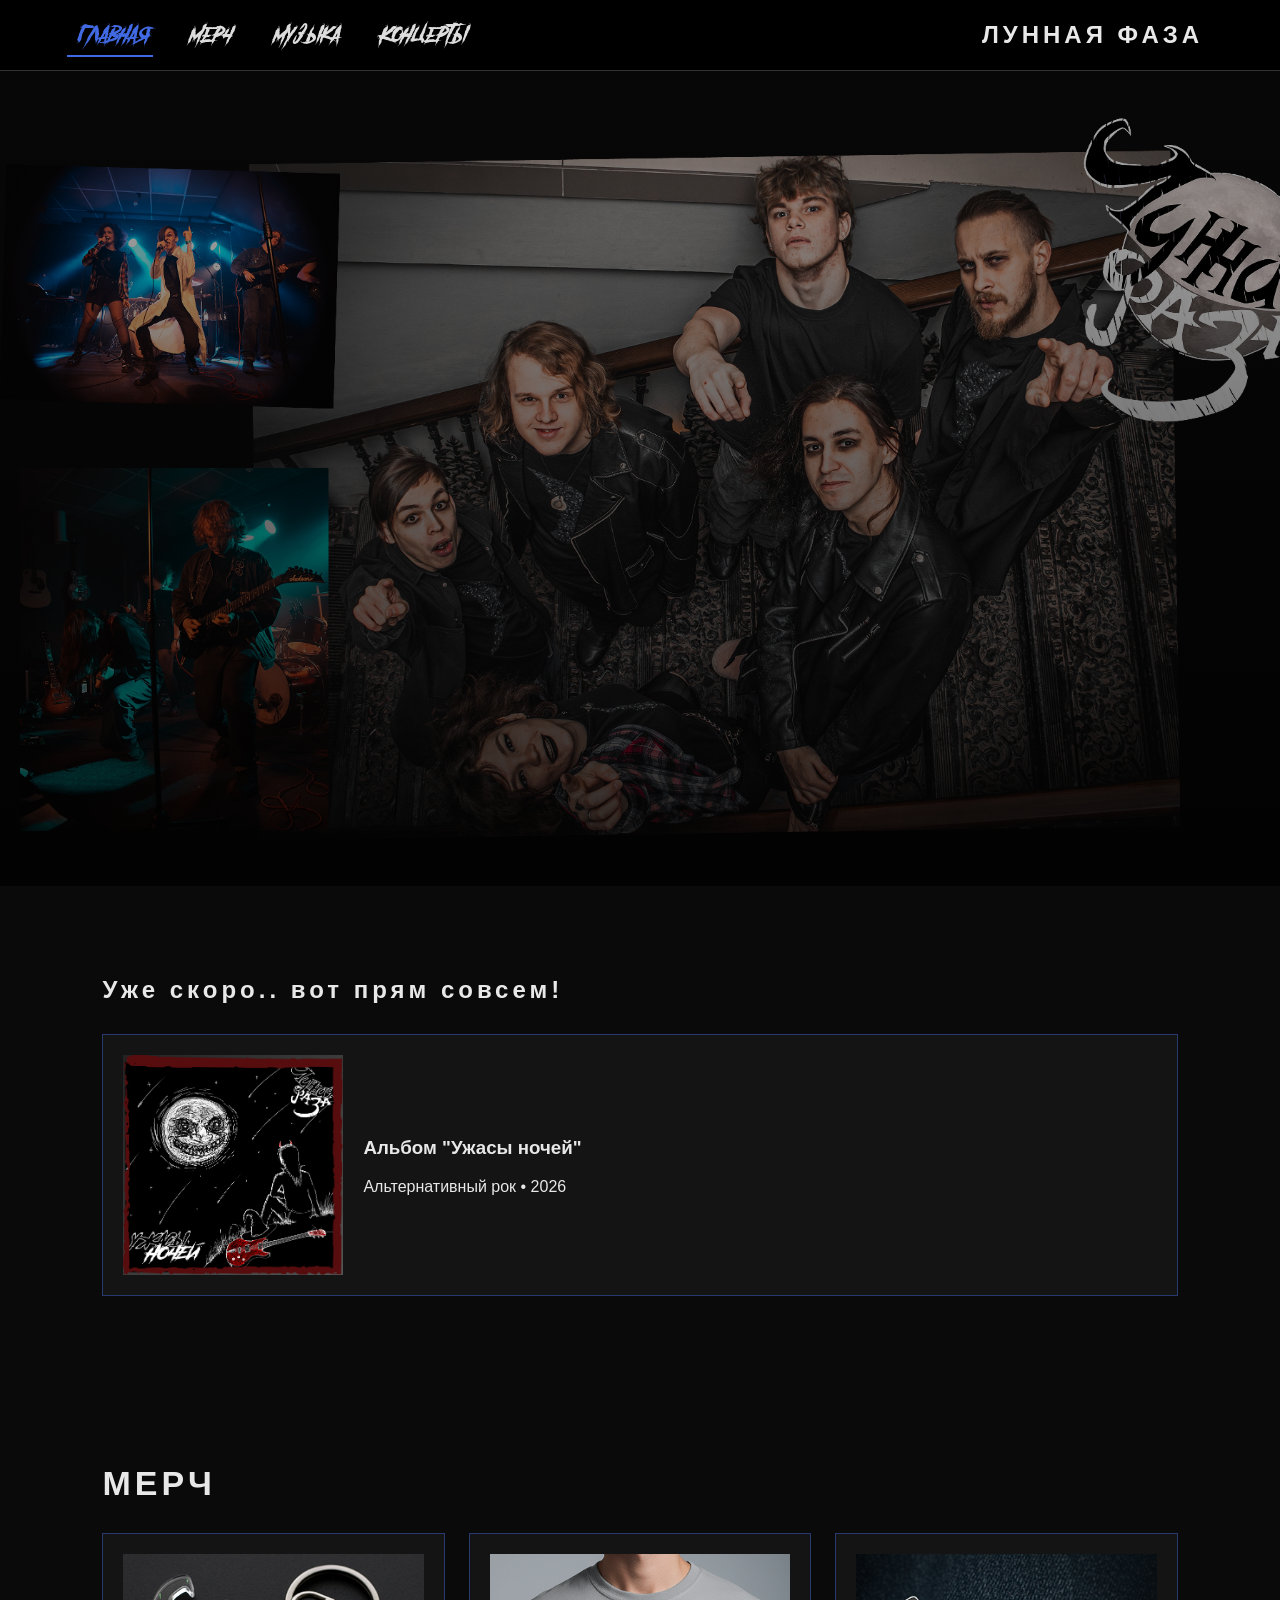
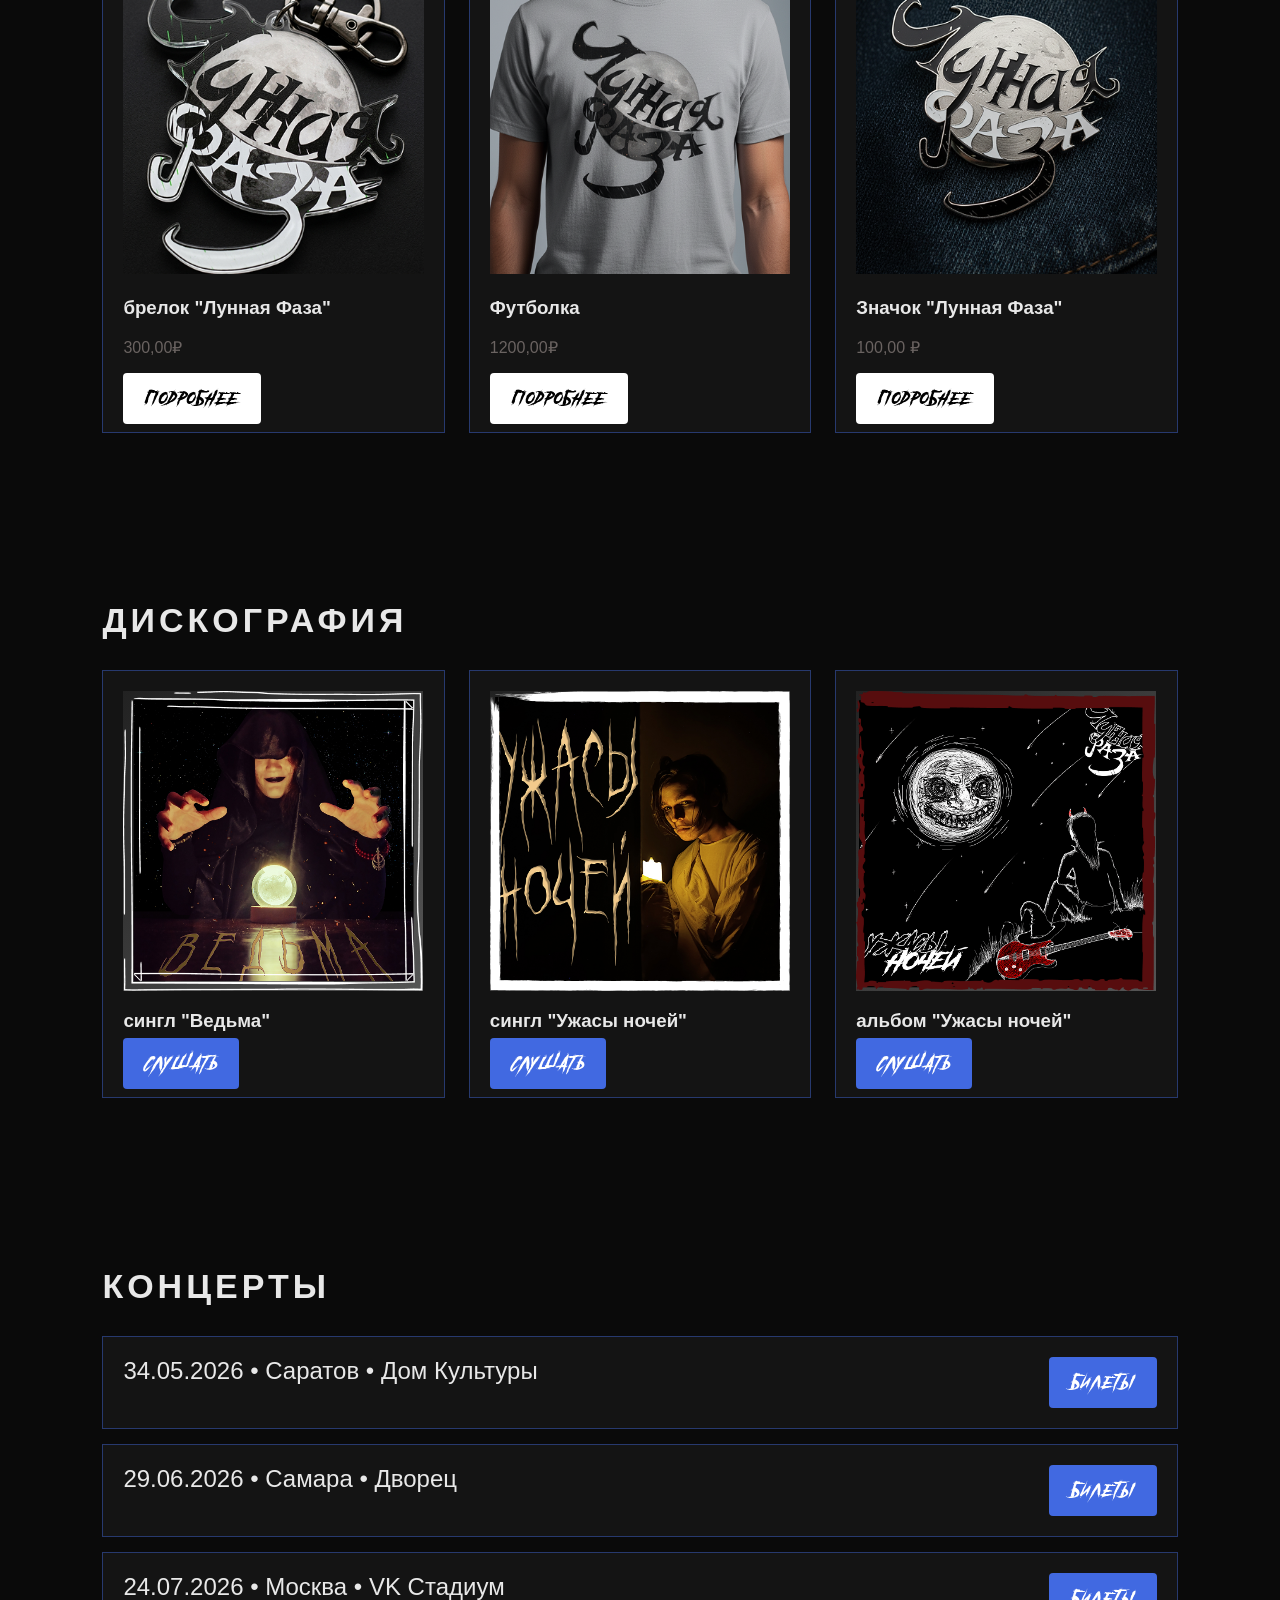
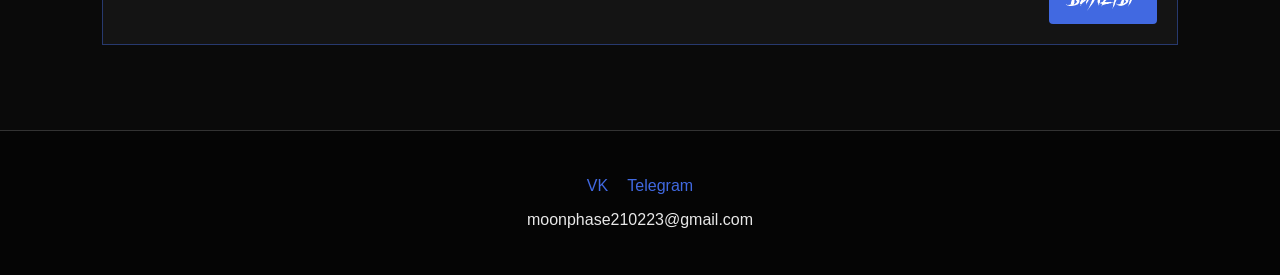
<file: index.html>
<!DOCTYPE html><html lang="ru"><head>

<meta charset="UTF-8"><meta name="viewport" content="width=device-width,initial-scale=1">

<title>ЛУННАЯ ФАЗА</title><link rel="stylesheet" href="style.css"></head>

<body>

<header>
    <nav>
        <a href="#home">Главная</a>
        <a href="#shop">Мерч</a>
        <a href="#music">Музыка</a>
        <a href="#concerts">Концерты</a>
    </nav>
    <div class="logo">ЛУННАЯ ФАЗА</div>
</nav>

</header>



<section id="home" class="hero">

<div class="overlay">

<!-- <h1>ЛУННАЯ ФАЗА</h1>

<a class="cta" href="#music">СЛУШАТЬ</a> -->

</div>

</section>



<section class="featured">

<h2>Уже скоро.. вот прям совсем!</h2>

<div class="release">

<div class="cover">
    <img src="assets/img/альбом Ужасы ночей.png" width="220" height="220">
</div>

<div>

<h3>Альбом "Ужасы ночей"</h3>

<p>Альтернативный рок • 2026</p>

<!-- <button>Слушать</button> -->

</div>

</div>

</section>



<section id="shop">

<h2 style="font-size: 34px;">МЕРЧ</h2>

<div class="grid">

<div class="card">
    <img src="assets/img/брелок.png" width="100%" height="70%">
    <h3>брелок "Лунная Фаза"</h3>
    <p style="color:#6A6361">300,00₽ </p>
    <button onclick="window.location.href='product.html?id=merch-keychain'">Подробнее</button>
</div>

<div class="card">
    <img src="assets/img/футболка.png" width="100%" height="70%">
    <h3>Футболка</h3>
    <p style="color:#6A6361">1200,00₽ </p>
    <button onclick="window.location.href='product.html?id=merch-shirt'">Подробнее</button>
</div>

<div class="card">
    <img src="assets/img/значок.png" width="100%" height="70%">
    <h3>Значок "Лунная Фаза"</h3>
    <p style="color:#6A6361">100,00 ₽</p>
    <button onclick="window.location.href='product.html?id=merch-badge'">Подробнее</button>
</div>

</section>



<section id="music">

<h2 style="font-size: 34px;">ДИСКОГРАФИЯ</h2>

<div class="grid">

<div class="album">
    <div class="cover">
     <img src="assets/img/обл. Ведьма.png" width="300" height="300">
</div>
<h3>сингл "Ведьма"</h3>
<a href="https://rumedia.io/l/Qik33" class="cta">СЛУШАТЬ</a>
</div>

<div class="album">
    <div class="cover">
        <img src="assets/img/сингл Ужасы ночей.png" width="300" height="300">
    </div>
    <h3>сингл "Ужасы ночей"</h3>
    <a href="https://rumedia.io/l/s8qCs/" class="cta">СЛУШАТЬ</a>
</div>

<div class="album">
    <div class="cover">
        <img src="assets/img/альбом Ужасы ночей.png" width="300" height="300">
    </div>
    <h3>альбом "Ужасы ночей"</h3>
    <a href="https://youtu.be/GBIIQ0kP15E?si=JabJ95MGdGdPETRm" class="cta">СЛУШАТЬ</a>
</div>

</div>

</section>



<section id="concerts">

<h2 style="font-size: 34px;">КОНЦЕРТЫ</h2>

<div class="concert">
    <span style="font-size: 24px;">34.05.2026 • Саратов • Дом Культуры</span>
    <button onclick="openModal('ticket')">Билеты</button>
</div>
<div class="concert">
    <span style="font-size: 24px;">29.06.2026 • Самара • Дворец</span>
    <button onclick="openModal('ticket')">Билеты</button>
</div>
<div class="concert">
    <span style="font-size: 24px;">24.07.2026 • Москва • VK Стадиум</span>
    <button onclick="openModal('ticket')">Билеты</button>
</div>


</section>



<footer>
    <p>
        <a href="https://vk.com/moonfaze" target="_blank" style="color: #4169e1; text-decoration: none; margin-right: 15px;">VK</a>
        <a href="https://t.me/lunarphhase" target="_blank" style="color: #4169e1; text-decoration: none;">Telegram</a>
    </p>
    <p>moonphase210223@gmail.com</p>
</footer>



<div id="modal" class="modal">

<div class="box">

<span onclick="closeModal()" class="close">×</span>

<h2 id="title"></h2>

<p>Демонстрационная форма согласно курсовому проекту.</p>

<input placeholder="Email">

<button onclick="demo()">Продолжить</button>

</div>

</div>

<script src="script.js"></script>

</body></html>
</file>
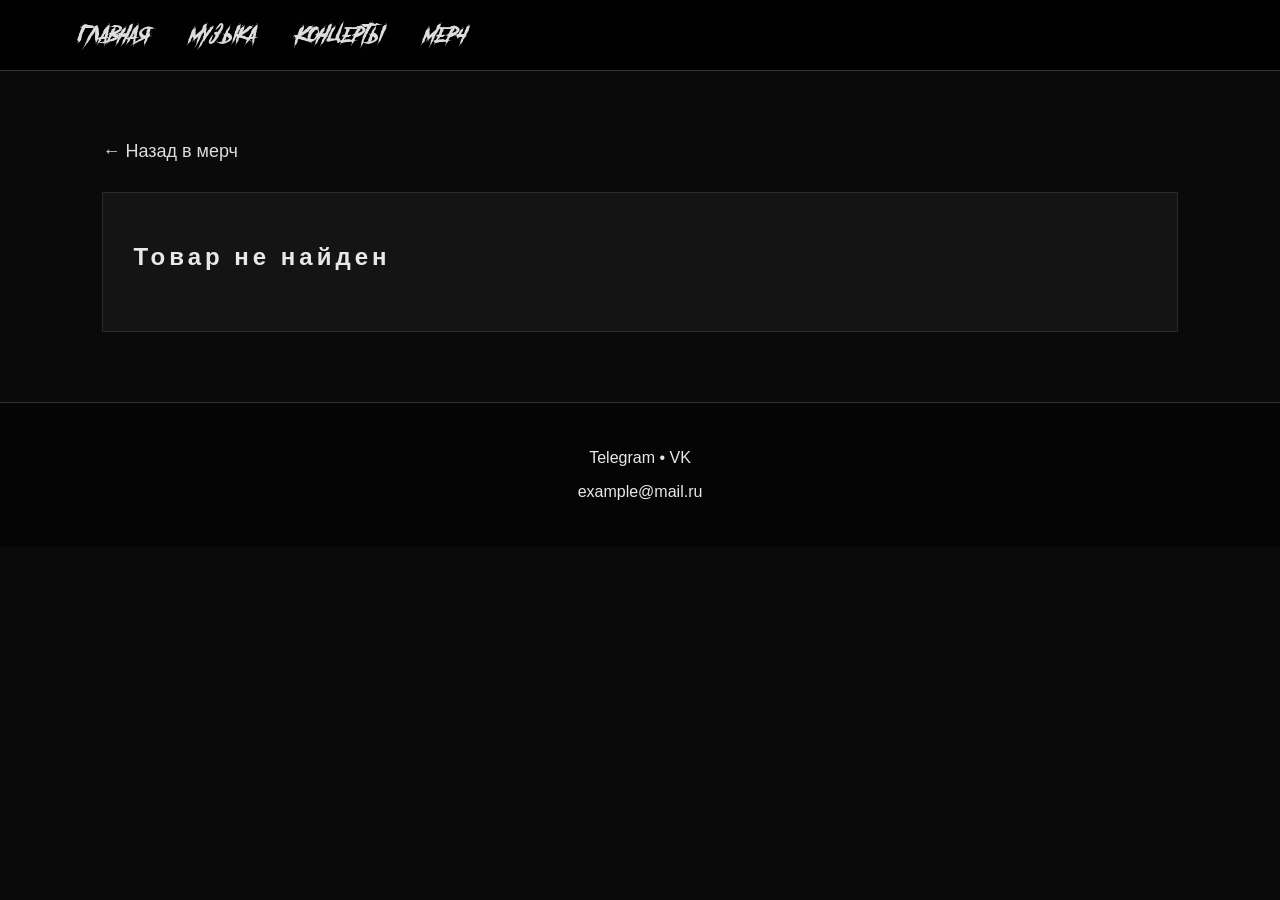
<file: product.html>
<!DOCTYPE html>
<html lang="ru">
<head>
    <meta charset="UTF-8">
    <meta name="viewport" content="width=device-width,initial-scale=1">
    <title>Товар - ЛУННАЯ ФАЗА</title>
    <link rel="stylesheet" href="style.css">
    <style>
        .product-page {
            padding: 70px 8%;
            max-width: 1200px;
            margin: 0 auto;
        }
        .product-container {
            display: flex;
            gap: 40px;
            background: #141414;
            border: 1px solid #2b2b2b;
            padding: 30px;
        }
        .product-image {
            flex: 1;
            max-width: 500px;
        }
        .product-image img {
            width: 100%;
            height: auto;
            border-radius: 8px;
        }
        .product-info {
            flex: 1;
        }
        .product-info h1 {
            font-size: 36px;
            letter-spacing: 4px;
            margin-bottom: 20px;
            color: #e8e8e8;
        }
        .product-price {
            font-size: 32px;
            color: #6A6361;
            margin-bottom: 30px;
        }
        .product-details {
            margin-bottom: 30px;
        }
        .product-details p {
            margin-bottom: 15px;
            font-size: 18px;
        }
        .buy-button {
            background: #fff;
            color: #000;
            padding: 16px 40px;
            border: none;
            cursor: pointer;
            font-size: 20px;
            font-weight: bold;
            letter-spacing: 2px;
        }
        .buy-button:hover {
            background: #e8e8e8;
        }
        .back-link {
            display: inline-block;
            margin-bottom: 30px;
            color: #ddd;
            text-decoration: none;
            font-size: 18px;
        }
        .back-link:hover {
            color: #fff;
        }
    </style>
</head>
<body>
    <header>
        <nav>
            <a href="index.html#home">Главная</a>
            <a href="index.html#music">Музыка</a>
            <a href="index.html#concerts">Концерты</a>
            <a href="index.html#shop">Мерч</a>
        </nav>
    </header>

    <div class="product-page">
        <a href="index.html#shop" class="back-link">← Назад в мерч</a>
        
        <div class="product-container" id="product-container">
            <!-- Товар будет загружен сюда через JavaScript -->
        </div>
    </div>

    <footer>
        <p>Telegram • VK</p>
        <p>example@mail.ru</p>
    </footer>

    <!-- Модальное окно оформления заказа -->
    <div id="order-modal" class="modal">
        <div class="box" style="max-width: 700px;margin: 20px auto">
            <span onclick="closeOrderModal()" class="close">×</span>
            <h2>Оформление заказа</h2>
            
            <div id="order-item">
                <!-- Информация о товаре -->
            </div>

            <div style="margin: 20px 0;">
                <label style="font-size: 18px; margin-bottom: 10px;">Количество:</label>
                <div style="display: flex; gap: 10px; align-items: center;">
                    <button onclick="decreaseQuantity()" style="width: 40px; height: 40px; background: #222; color: #fff; border: 1px solid #444; cursor: pointer;">-</button>
                    <span id="quantity-display" style="font-size: 24px; min-width: 40px; text-align: center;">1</span>
                    <button onclick="increaseQuantity()" style="width: 40px; height: 40px; background: #222; color: #fff; border: 1px solid #444; cursor: pointer;">+</button>
                    <button onclick="removeItem()" style="margin-left: 20px; padding: 8px 16px; background: #ff4444; color: #fff; border: none; cursor: pointer;">Удалить</button>
                </div>
            </div>

            <div style="margin: 20px 0;">
                <input type="text" id="fio" placeholder="ФИО" style="width: 95%; padding: 12px; margin: 10px 0; background: #222; color: #fff; border: 1px solid #444;">
                <input type="email" id="mail" placeholder="Email" style="width: 95%; padding: 12px; margin: 10px 0; background: #222; color: #fff; border: 1px solid #444;">
                <input type="tel" id="phone" placeholder="Телефон" style="width: 95%; padding: 12px; margin: 10px 0; background: #222; color: #fff; border: 1px solid #444;">
                <input type="text" id="address" placeholder="Адрес" style="width: 95%; padding: 12px; margin: 10px 0; background: #222; color: #fff; border: 1px solid #444;">
            </div>

            <div style="margin: 20px 0;">
                <label style="display: flex; align-items: center; gap: 10px; cursor: pointer;">
                    <input type="checkbox" id="consent" style="width: 20px; height: 20px;">
                    <span style="font-size: 14px;">Я даю своё согласие на обработку персональных данных</span>
                </label>
            </div>

            <div style="background: #222; padding: 20px; margin: 20px 0; border-radius: 8px;">
                <h3 style="margin-bottom: 15px;">Ваш заказ:</h3>
                <div id="order-summary">
                    <!-- Отображение введенных данных и суммы -->
                </div>
            </div>

            <button onclick="submitOrder()" style="width: 100%; padding: 16px; background: #fff; color: #000; border: none; cursor: pointer; font-size: 20px; font-weight: bold;">Оформить заказ</button>
        </div>
    </div>

    <script src="script.js"></script>
    <script>
        // Данные товаров (можно расширить)
        const products = {
            'merch-keychain': {
                id: 'merch-keychain',
                name: 'брелок "Лунная Фаза"',
                price: 300,
                image: 'assets/img/брелок.png',
                details: 'Размер: 5x3 см, Металл: алюминий, Покрытие: защитное лаковое'
            },
            'merch-shirt': {
                id: 'merch-shirt',
                name: 'Футболка',
                price: 1200,
                image: 'assets/img/футболка.png',
                details: 'Размер: S-XXL, Материал: 100% хлопок, Цвет: черный, Print: экранная печать'
            },
            'merch-badge': {
                id: 'merch-badge',
                name: 'Значок "Лунная Фаза"',
                price: 100,
                image: 'assets/img/значок.png',
                details: 'Размер: 3.5 см, Металл: сталь, Покрытие: защитное лаковое, Крепление: булавка'
            }
        };

        // Загрузка товара из URL
        function loadProduct() {
            const urlParams = new URLSearchParams(window.location.search);
            const productId = urlParams.get('id');
            
            if (!productId || !products[productId]) {
                document.getElementById('product-container').innerHTML = '<h2>Товар не найден</h2>';
                return;
            }

            const product = products[productId];
            document.getElementById('product-container').innerHTML = 
                `<div class="product-image">
                    <img src="${product.image}" alt="${product.name}">
                </div>
                <div class="product-info">
                    <h1>${product.name}</h1>
                    <div class="product-price">${product.price.toFixed(2)}₽</div>
                    <div class="product-details">
                        <p>${product.details}</p>
                    </div>
                    <button class="buy-button" onclick="openOrderModal('${productId}')">Купить</button>
                </div>`;
        }

        // Управление заказами
        let currentOrder = {
            productId: null,
            quantity: 1
        };

        function openOrderModal(productId) {
            currentOrder.productId = productId;
            currentOrder.quantity = 1;
            document.getElementById('quantity-display').textContent = '1';
            updateOrderSummary();
            document.getElementById('order-modal').style.display = 'block';
        }

        function closeOrderModal() {
            document.getElementById('order-modal').style.display = 'none';
        }

        function increaseQuantity() {
            currentOrder.quantity++;
            document.getElementById('quantity-display').textContent = currentOrder.quantity;
            updateOrderSummary();
        }

        function decreaseQuantity() {
            if (currentOrder.quantity > 1) {
                currentOrder.quantity--;
                document.getElementById('quantity-display').textContent = currentOrder.quantity;
                updateOrderSummary();
            }
        }

        function removeItem() {
            currentOrder.productId = null;
            currentOrder.quantity = 1;
            document.getElementById('quantity-display').textContent = '1';
            updateOrderSummary();
            closeOrderModal();
        }

        function updateOrderSummary() {
            if (!currentOrder.productId) {
                document.getElementById('order-summary').innerHTML = '<p>Нет товаров в заказе</p>';
                return;
            }

            const product = products[currentOrder.productId];
            const total = product.price * currentOrder.quantity;

            document.getElementById('order-summary').innerHTML = 
                `<p><strong>Товар:</strong> ${product.name}</p>
                 <p><strong>Количество:</strong> ${currentOrder.quantity}</p>
                 <p><strong>Цена за единицу:</strong> ${product.price.toFixed(2)}₽</p>
                 <p><strong>Сумма заказа:</strong> <strong style="font-size: 20px; color: #6A6361;">${total.toFixed(2)}₽</strong></p>`;
        }

        function submitOrder() {
            const fio = document.getElementById('fio').value;
            const mail = document.getElementById('mail').value;
            const phone = document.getElementById('phone').value;
            const address = document.getElementById('address').value;
            const consent = document.getElementById('consent').checked;

            if (!currentOrder.productId) {
                alert('Выберите товар для заказа');
                return;
            }

            if (!fio || !mail || !phone || !address) {
                alert('Заполните все поля: ФИО, Email, Телефон, Адрес');
                return;
            }

            if (!consent) {
                alert('Необходимо дать согласие на обработку персональных данных');
                return;
            }

            const product = products[currentOrder.productId];
            const total = product.price * currentOrder.quantity;

            alert(`Пусть и в тестовом режиме, но заказ оформлен! Может, вам он придёт первым, когда мы запустимся)\n\nТовар: ${product.name}\nКоличество: ${currentOrder.quantity}\nСумма: ${total.toFixed(2)}₽\n\nФИО: ${fio}\nEmail: ${mail}\nТелефон: ${phone}\nАдрес: ${address}`);

            closeOrderModal();
            // Здесь можно добавить отправку заказа на сервер
        }

        // Загрузка товара при открытии страницы
        loadProduct();
    </script>
</body>
</html>
</file>
<file: style.css>
{box-sizing:border-box}body{margin:0;background:#0a0a0a;color:#e8e8e8;font-family:Segoe UI,sans-serif}

header {
    position: sticky;
    top: 0;
    background: rgba(0,0,0,.95);
    padding: 18px 6%;
    display: flex;
    justify-content: space-between;
    align-items: center;
    border-bottom: 1px solid #333
}

.logo {
    font-size: 24px;
    letter-spacing: 4px;
    font-weight: bold;
    color: #e8e8e8;
    flex: 1;
    text-align: right;
}

nav {
    flex: 1;
    display: flex;
    justify-content: flex-start;
    align-items: center;
}

nav a {
    color: #ddd;
    text-decoration: none;
    margin-right: 40px;  /* Уменьшил отступ между пунктами */
    font-family: 'Another Danger Slanted', sans-serif;
    font-size: 20px;  /* Уменьшил размер шрифта */
    transition: color 0.3s ease;
    position: relative;
}

nav a:hover {
    color: #4169e1;
}

nav a.active {
    color: #4169e1;
}

nav a:active {
    color: #1e40af;
}
nav a.active::after {
    content: '';
    position: absolute;
    bottom: -5px;
    left: -10px;
    width: 120%;
    height: 2px;
    background: #4169e1;
}
.hero{
    /* Занимает всю доступную высоту и ширину экрана */
  height: 75vh;
  width: 90%;

  /* Объединенное свойство фонового градиента и картинки */
  background-image: linear-gradient(rgba(0,0,0,.3), rgba(0,0,0,.8)), url('assets/img/Group.png');
  
  /* Центрирование и масштабирование фона */
  background-position: center center;
  background-repeat: no-repeat;
  background-size: contain; 

  /* Центрирование контента внутри этого блока */
  display: flex;
  align-items: center;
  justify-content: center;
  text-align: center;

  /* Убираем внешний отступ сверху, чтобы не было прокрутки экрана */
  margin-top: 0; }

.hero h1{
    font-size:72px;
    letter-spacing:8px; 
    color: rgba(255,255,255,.6)
}

/* Кнопки "Слушать" и "Купить" */
.cta, button {
    background: #4169e1;
    color: #fff;
    padding: 12px 22px;
    text-decoration: none;
    border: none;
    cursor: pointer;
    font-family: 'Another Danger Slanted', sans-serif;
    font-size: 16px;
    letter-spacing: 2px;
    transition: all 0.3s ease;
    border-radius: 4px;
}

.cta:hover, button:hover {
    background: #5a7df5;
    transform: translateY(-2px);
}

/* Кнопка "Подробнее" — нейтральная (не синий) */
.card button {
    background: #fff;
    color: #000;
}

.card button:hover {
    background: #e8e8e8;
}

section{padding:70px 8%}

h2{
    letter-spacing:4px;
    margin-bottom:30px
}

.grid{
    display:grid;
    grid-template-columns:repeat(auto-fit,minmax(240px,1fr));
    gap:24px
}

.card, .album, .release, .concert {
    background: #141414;
    border: 1px solid #4169e170;  /* Синяя граница */
    padding: 20px;
    transition: border-color 0.3s ease;
}

.card:hover, .album:hover {
    border-color: #2652e4;
}

.cover{
    height:300px;width: 300px;
    background:linear-gradient(135deg,#222,#555)
}

.release{
    display:flex;
    gap:20px;
    align-items:center
}

.release .cover{
    width:220px;
    height:220px
}

.concert{
    display:flex;
    justify-content:space-between;
    margin-bottom:15px
}

footer{
    background:#050505;
    padding:30px;
    text-align:center;
    border-top:1px solid #333
}

.modal {
    display: none;
    position: fixed;
    inset: 0;
    background: rgba(0,0,0,.85);
    padding: 24px;
}

.box {
    background: #181818;
    max-width: 700px;
    max-height: 80vh;  /* Максимальная высота 80% от экрана */
    margin: 5% auto;
    padding: 25px;
    overflow-y: auto;  /* Вертикальная прокрутка */
    border-radius: 8px;
}

/* Стили для скроллбара (опционально) */
.box::-webkit-scrollbar {
    width: 8px;
}

.box::-webkit-scrollbar-track {
    background: #222;
    border-radius: 4px;
}

.box::-webkit-scrollbar-thumb {
    background: #4169e1;
    border-radius: 4px;
}

.box::-webkit-scrollbar-thumb:hover {
    background: #5a7df5;
}

input{
    width:95%;
    padding:12px;
    margin:15px 0;
    background:#222;
    color:#fff;
    border:1px solid #444
}

.close{
    float:right;
    font-size:28px;
    cursor:pointer
}

@media(max-width:768px){.hero h1{font-size:42px}.concert,.release{flex-direction:column}}
@font-face {
    font-family: 'Another Danger Slanted';
    src: url('assets/fonts/anotherdangerslantedrusbyl.woff2') format('woff2'),
         url('assets/fonts/anotherdangerslantedrusbyl_1.woff') format('woff');
    font-weight: normal;
    font-style: normal;
    font-display: swap;
}
</file>
